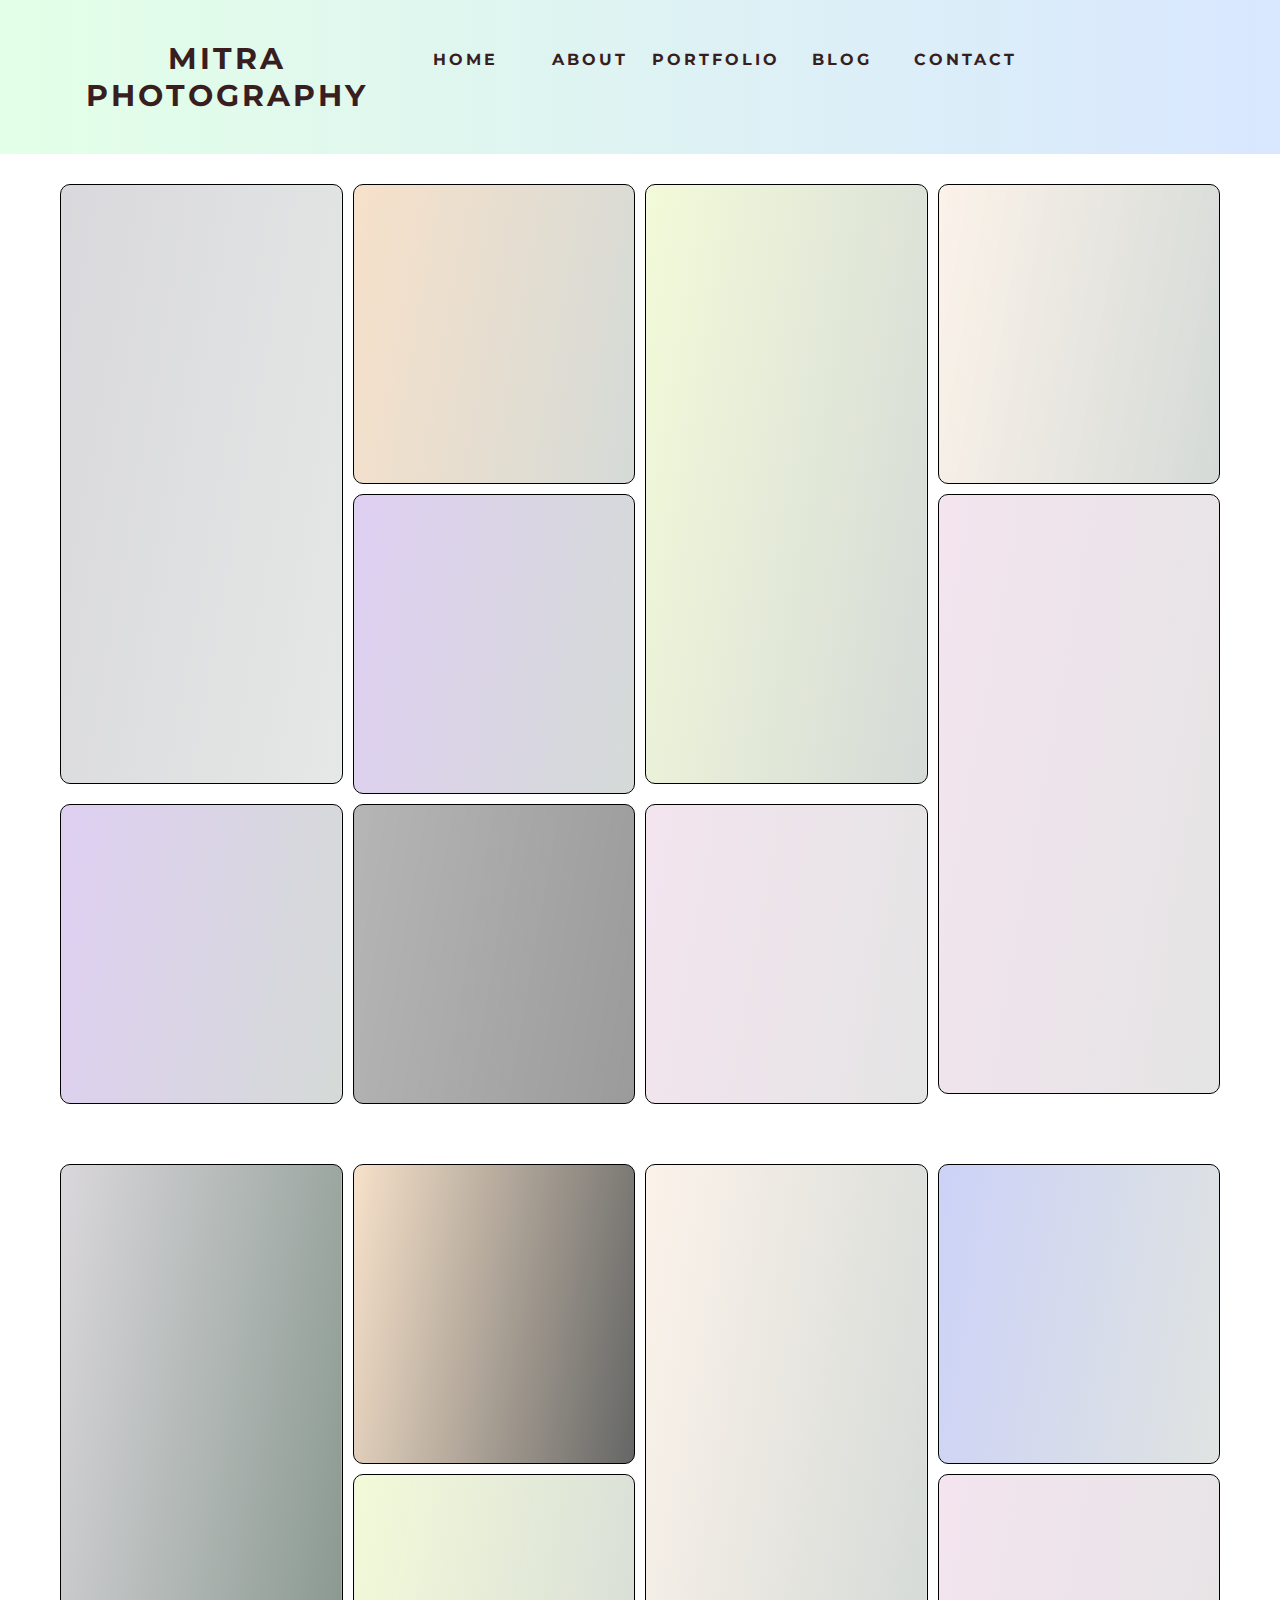
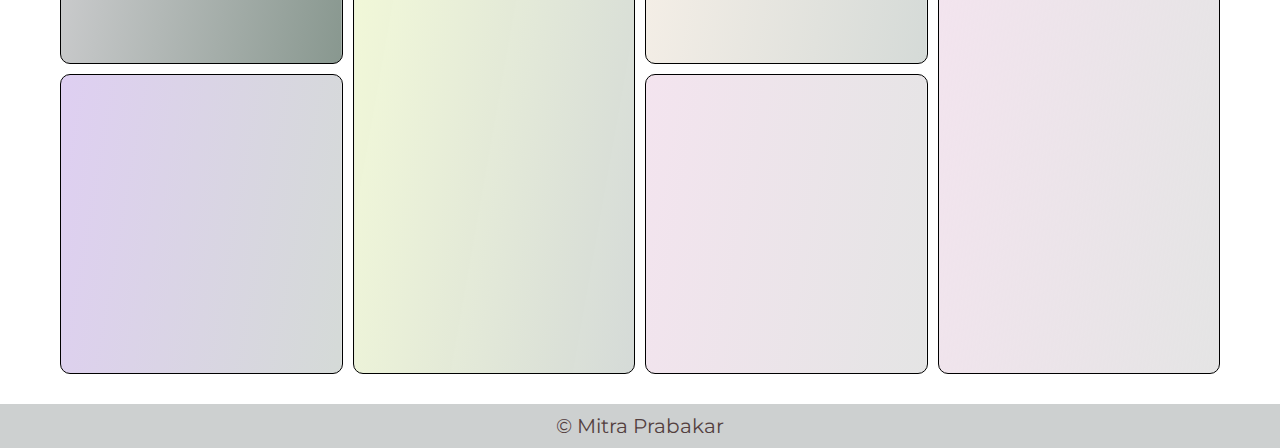
<file: gallery.html>
<!DOCTYPE html>
<html lang="en">
<head>
    <meta charset="UTF-8">
    <meta http-equiv="X-UA-Compatible" content="IE=edge">
    <meta name="viewport" content="width=device-width, initial-scale=1.0">
    <title>Mitra photography</title>
    <link rel="stylesheet" href="style1.css">
    <link rel="icon" type="image/x-icon" href="https://www.freeiconspng.com/thumbs/camera-icon/camera-icon-png-camera-icon-png-transparent-16.png">
    <link href="https://fonts.googleapis.com/css2?family=Montserrat&display=swap" rel="stylesheet">
</head>
<body>
    
    <section id="main">
<div id="header">
    <div class="itemh" style="color:rgb(56, 30, 30);letter-spacing:3px;font-weight:bold;font-size:30px;text-align:center;">MITRA PHOTOGRAPHY</div>
    <div class="itemh" id="list">
        <div class="listh"><a href="index.html">Home</a></div>
        <div class="listh"><a href="index.html#about">About</a></div>
        <div class="listh"><a href="index.html#gallery">Portfolio</a></div>
        <div class="listh"><a href="index.html#blog">Blog</a></div>
        <div class="listh"><a href="index.html#contact">Contact</a></div>
    </div>
   </div>
   </section>
<section id="gallery">
   <div class="grid1">
    <div class="gi1"></div>
    <div class="gi1"></div>
    <div class="gi1"></div>
    <div class="gi1"></div>
    <div class="gi1"></div>
    <div class="gi1"></div>
    <div class="gi1"></div>
    <div class="gi1"></div>
    <div class="gi1"></div>
</div>
<div  id="modal">
    <button id="close">&times;</button>
    <div class="modchild">
    
    </div>
</div>
</section>
<section id="gallery2">
<div class="grid1">
    <div class="gi2"></div>
    <div class="gi2"></div>
    <div class="gi2"></div>
    <div class="gi2"></div>
    <div class="gi2"></div>
    <div class="gi2"></div>
    <div class="gi2"></div>
    <div class="gi2"></div>
    <div  id="modal1">
        <button id="close1">&times;</button>
        <div class="modchild">
        
        </div>
    </div>
</div>
</section>
<section id="footer">
    &#169; Mitra Prabakar
</section>
<script src="https://cdn.jsdelivr.net/npm/jquery@3.6.0/dist/jquery.min.js"></script>
<script>
    $(document).ready(function()
{
    $("#modal").hide();
    $("#modal1").hide();
    $("#Fade").fadeToggle(3000,
    function()
    {
        $(this).remove()
    }
    )
    $(".gi1").on("click",function()
    
    {
        $("#modal").fadeIn(500);
        console.log($(this).css("background-image"))
        var images=$(this).css("background-image")
        $(".modchild").css("background-image",images);
        $("#gallery").css("background-image","linear-gradient(100deg,rgba(239, 197, 151, 0.517) 0%,rgba(99, 119, 108, 0.269) 100%)")
    }
    )
    $("#close").on("click",function()
    {
        $("#modal").fadeOut(500);
        $("#gallery").css("background-image","none")
    })
    $("#modal").on("click",function()
    {
        $("#modal").fadeOut(1000);
        $("#gallery").css("background-image","none")
    })



    $(".gi2").on("click",function()
    
    {
        $("#modal1").fadeIn(500);
        console.log($(this).css("background-image"))
        var images=$(this).css("background-image")
        $(".modchild").css("background-image",images);
        $("#gallery2").css("background-image","linear-gradient(100deg,rgba(239, 197, 151, 0.517) 0%,rgba(99, 119, 108, 0.269) 100%)")
    }
    )
    $("#close1").on("click",function()
    {
        $("#modal1").fadeOut(500);
        $("#gallery2").css("background-image","none")
    })
    $("#modal1").on("click",function()
    {
        $("#modal1").fadeOut(1000);
        $("#gallery2").css("background-image","none")
    })
   
}
)
</script>

   </body>
   </html>
</file>
<file: style1.css>
*{
    margin:0px;
    font-family: 'Montserrat', sans-serif;
    box-sizing: border-box;
}

#main{
    background: linear-gradient(90deg, #e3ffe7 0%, #d9e7ff 100%);  

    background-size: cover;
    background-position: center;
    text-transform: uppercase;
}
#header{
    display: flex;
    padding:40px 50px 40px 50px; 
    flex-wrap:wrap;
}
#list{
    display: flex;
    flex-wrap:wrap;
}
#list a{
    color:rgb(56, 30, 30);letter-spacing:3px;font-weight:bold;text-align:center;

}
/* #flex1{
    display: flex;
    height:40vh;
    align-items: center;
    padding:40px 50px; 
    flex-wrap: wrap;
} */
.itemh:nth-child(1){
    flex-basis:30%;
}
.itemh:nth-child(2){
    flex-basis:70%;
}

.listh{
    text-align:center;
    flex-basis:15%;
    padding:10px 0px;
}
#flex1{
    display: flex;
    padding:40px 50px 40px 50px; 
    flex-wrap:wrap;
    justify-content: space-around;
    background:rgb(195, 226, 195);
}
#gallery,#gallery2{
    text-transform: uppercase;
    padding:0px 60px;
    position: relative;
}
#modal{
    width:90%;
    height:90%;
    background-color: rgba(0, 0, 0, 0.591);
    position:absolute;
    top:30px;left:50px;
text-align: center;

}
#modal1{
    width:90%;
    height:90%;
    background-color: rgba(0, 0, 0, 0.591);
    position:absolute;
    top:30px;left:50px;
text-align: center;

}
.modchild{
    margin:60px auto;
box-shadow: 2px 2px 20px white;
    width:70%;
    height:70%;
    background-size: cover;
    background-position: center;
}
button{
    background: none;
    border:none;
    font-size: 30px;
    float: right;
    margin: 20px 30px;
    color:white;
}

#flex1 div:nth-child(1)
{
    flex-basis: 30%;
    height:300px;
    background-position:center;
        background-size:cover;
        background-image:linear-gradient(100deg,rgba(239, 197, 151, 0.517) 0%,rgba(99, 119, 108, 0.269) 100%), url('mitra_photo/IMG_20210717_164909.jpg')
} 


 #flex1 div:nth-child(2)
{
    flex-basis: 50%;
   
    font-weight:bold;
    text-transform:capitalize;
    font-size:14px;

    padding-top:70px;
    letter-spacing: 2px;
    line-height: 25px;
    

}


#hero{
    color:white;
    text-align:center;
    letter-spacing:3px;font-weight:bold;
    flex-basis:100%;
    margin:100px 0px;
    
}
#gallery{
    text-transform: uppercase;
    padding:0px 60px;
}

.grid1{
    display:grid;
    grid-template-columns:1fr 1fr 1fr 1fr;
    grid-column-gap:10px;
    grid-row-gap:10px;
    padding:30px 0px;
   
}
#list1{
    display:flex;
    padding:30px;
}
.gi2{
    border-radius: 10px;
}


.gi1{
    border-radius: 10px;
}
.gi2:nth-child(1)
{
    grid-row-start:1;
    grid-row-end:3;
    grid-column-start: 1;
    grid-column-end: 2;
height:500px;
background-image:  linear-gradient(100deg,rgba(19, 1, 26, 0.155) 0%,rgba(99, 119, 108, 0.761) 100%),url("https://ik.imagekit.io/mitraphoto/g5_4NHh5_F4M-.jpg");
background-size: cover;
background-position: center;
border:1px solid black;

}
.gi2:nth-child(1):hover{
    background-image:  url("https://ik.imagekit.io/mitraphoto/g5_4NHh5_F4M-.jpg");
}
.gi2:nth-child(2)
{ grid-row-start:1;
    grid-row-end:2;
    grid-column-start: 2;
    grid-column-end: 3;
height:300px;
   
background-image:linear-gradient(100deg,rgba(239, 197, 151, 0.517) 0%,rgba(39, 41, 40, 0.712) 100%), url("https://ik.imagekit.io/mitraphoto/IMG_20210717_171313_dC3XFS7Us.jpg");
background-size: 100% 100%;
    background-repeat: no-repeat;
    background-position: center;
    border:1px solid black;


}
.gi2:nth-child(2):hover{
    background-image:url("https://ik.imagekit.io/mitraphoto/IMG_20210717_171313_dC3XFS7Us.jpg");

}
.gi2:nth-child(3){
    grid-row-start:1;
    grid-row-end:3;
    grid-column-start: 3;
    grid-column-end: 4;
height:500px;
background-image:linear-gradient(100deg,rgba(239, 196, 151, 0.203) 0%,rgba(99, 119, 108, 0.269) 100%), url("https://ik.imagekit.io/mitraphoto/IMG_20210717_170952_TjUHnBEfC.jpg");


background-position: center;
    background-size: cover;border:1px solid black;

}
.gi2:nth-child(3):hover{
    background-image: url("https://ik.imagekit.io/mitraphoto/IMG_20210717_170952_TjUHnBEfC.jpg");

}
.gi2:nth-child(4){
    grid-row-start:1;
    grid-row-end:2;
    grid-column-start: 4;
    grid-column-end: 5;
height:300px;
background-image:linear-gradient(100deg,rgba(151, 164, 239, 0.49) 0%,rgba(99, 119, 108, 0.205) 100%), url("https://ik.imagekit.io/mitraphoto/IMG_20210717_171115__mgwkp7Yj.jpg");

background-position: center;
background-size: 100% 100%;
    border:1px solid black;
 
}
.gi2:nth-child(4):hover{
    background-image: url("https://ik.imagekit.io/mitraphoto/IMG_20210717_171115__mgwkp7Yj.jpg");

}

.gi2:nth-child(5){
    grid-row-start:3;
    grid-row-end:4;
    grid-column-start: 1;
    grid-column-end: 2;
height:300px;
background-image: linear-gradient(100deg,rgba(196, 168, 231, 0.554) 0%,rgba(99, 119, 108, 0.269) 100%),url("https://ik.imagekit.io/mitraphoto/gt3_ilzsWadvR.jpg");

background-position: center;
background-size: cover;border:1px solid black;

}
.gi2:nth-child(5):hover{
    background-image: url("https://ik.imagekit.io/mitraphoto/gt3_ilzsWadvR.jpg");

}
.gi2:nth-child(6){
    grid-row-start:2;
    grid-row-end:4;
    grid-column-start: 2;
    grid-column-end: 3;
height:500px;
background-image:linear-gradient(100deg,rgba(213, 237, 119, 0.282) 0%,rgba(99, 119, 108, 0.269) 100%), url("https://ik.imagekit.io/mitraphoto/IMG_20210717_135146_QsL1I3QTB1.jpg");

    background-position: center;
    background-size: cover;border:1px solid black;
  

}
.gi2:nth-child(6):hover{
    background-image: url("https://ik.imagekit.io/mitraphoto/IMG_20210717_135146_QsL1I3QTB1.jpg");

}
.gi2:nth-child(7){
    grid-row-start:3;
    grid-row-end:4;
    grid-column-start: 3;
    grid-column-end: 4;
height:300px;
background-image: linear-gradient(100deg,rgba(233, 203, 224, 0.517) 0%,rgba(43, 43, 43, 0.127) 100%),url("https://ik.imagekit.io/mitraphoto/IMG_20210717_170747_R_zoAY0TY.jpg");
background-position: center center;background-size: cover;border:1px solid black;
   
}


.gi2:nth-child(7):hover{
    background-image:url("https://ik.imagekit.io/mitraphoto/IMG_20210717_170747_R_zoAY0TY.jpg");

}

.gi1:nth-child(1)
{
    grid-row-start:1;
    grid-row-end:3;
    grid-column-start: 1;
    grid-column-end: 2;
height:600px;
background-image:  linear-gradient(100deg,rgba(8, 1, 26, 0.154) 0%,rgba(99, 119, 108, 0.17) 100%),url("https://ik.imagekit.io/mitraphoto/gt4_B8DSZ2nHBX.jpg");
background-size: cover;
background-position: center;
border:1px solid black;

}
.gi1:nth-child(1):hover{
    background-image:url("https://ik.imagekit.io/mitraphoto/gt4_B8DSZ2nHBX.jpg");

}
.gi1:nth-child(2)
{ grid-row-start:1;
    grid-row-end:2;
    grid-column-start: 2;
    grid-column-end: 3;
height:300px; 
background-image:linear-gradient(100deg,rgba(239, 197, 151, 0.517) 0%,rgba(99, 119, 108, 0.269) 100%), url("https://ik.imagekit.io/mitraphoto/IMG_20210717_172705_L7szZmQRo.jpg");
background-size: cover;
    background-repeat: no-repeat;
    background-position: center;
    border:1px solid black;
}
.gi1:nth-child(2):hover{
    background-image:url("https://ik.imagekit.io/mitraphoto/IMG_20210717_172705_L7szZmQRo.jpg");

}
.gi1:nth-child(3){
    grid-row-start:1;
    grid-row-end:3;
    grid-column-start: 3;
    grid-column-end: 4;
height:600px;
background-image:linear-gradient(100deg,rgba(213, 237, 119, 0.282) 0%,rgba(99, 119, 108, 0.269) 100%), url("https://ik.imagekit.io/mitraphoto/IMG_20210717_121123_HAsazT9NC.jpg");

background-position: center;
    background-size: cover;border:1px solid black;

}
.gi1:nth-child(3):hover{
    background-image:url("https://ik.imagekit.io/mitraphoto/IMG_20210717_121123_HAsazT9NC.jpg");

}
.gi1:nth-child(4){
    grid-row-start:1;
    grid-row-end:2;
    grid-column-start: 4;
    grid-column-end: 5;
height:300px;
background-image:linear-gradient(100deg,rgba(239, 196, 151, 0.203) 0%,rgba(99, 119, 108, 0.269) 100%), url("https://ik.imagekit.io/mitraphoto/IMG_20210717_171041_EPYiokso0.jpg");

background-position: center;
    background-size: cover;border:1px solid black;
 
}
.gi1:nth-child(4):hover
{
    background-image: url("https://ik.imagekit.io/mitraphoto/IMG_20210717_171041_EPYiokso0.jpg");

}
.gi1:nth-child(5){
    grid-row-start:3;
    grid-row-end:4;
    grid-column-start: 1;
    grid-column-end: 2;
height:300px;
background-image: linear-gradient(100deg,rgba(196, 168, 231, 0.554) 0%,rgba(99, 119, 108, 0.269) 100%),url("https://ik.imagekit.io/mitraphoto/IMG_20210717_170625_ssP_i8mXm.jpg");

background-position: center;
background-size: cover;border:1px solid black;

}
.gi1:nth-child(5):hover{
    background-image: url("https://ik.imagekit.io/mitraphoto/IMG_20210717_170625_ssP_i8mXm.jpg");

}
.gi1:nth-child(6){
    grid-row-start:2;
    grid-row-end:3;
    grid-column-start: 2;
    grid-column-end: 3;
height:300px;
background-image: linear-gradient(100deg,rgba(196, 168, 231, 0.554) 0%,rgba(99, 119, 108, 0.269) 100%),url("https://ik.imagekit.io/mitraphoto/gt6_5Iv-8Ayez.JPG");

    background-position: center;
    background-size: 100% 100%;border:1px solid black;
}
.gi1:nth-child(6):hover{
    background-image:url("https://ik.imagekit.io/mitraphoto/gt6_5Iv-8Ayez.JPG");

}
.gi1:nth-child(7){
    grid-row-start:3;
    grid-row-end:4;
    grid-column-start: 2;
    grid-column-end: 3;
height:300px;
background-image:linear-gradient(100deg,rgba(11, 11, 11, 0.3) 0%,rgba(4, 4, 4, 0.4) 100%), url("https://ik.imagekit.io/mitraphoto/IMG_20210717_134335_XuTdtJeyx.jpg");

    background-position: center;
    background-size: 100% 100%;border:1px solid black;
}
.gi1:nth-child(7):hover{
    background-image: url("https://ik.imagekit.io/mitraphoto/IMG_20210717_134335_XuTdtJeyx.jpg");

}
.gi1:nth-child(8){
    grid-row-start:3;
    grid-row-end:4;
    grid-column-start: 3;
    grid-column-end: 4;
height:300px;
  background-image: linear-gradient(100deg,rgba(233, 203, 224, 0.517) 0%,rgba(43, 43, 43, 0.127) 100%),url("https://ik.imagekit.io/mitraphoto/gt5_ncT4zkIM5X.jpg");
    background-position: center;
    background-size: cover;border:1px solid black;
   
}
.gi1:nth-child(8):hover{
    background-image:url("https://ik.imagekit.io/mitraphoto/gt5_ncT4zkIM5X.jpg");

}
.gi1:nth-child(9){
    grid-row-start:2;
    grid-row-end:4;
    grid-column-start: 4;
    grid-column-end:5;
height:600px;
background-image: linear-gradient(100deg,rgba(233, 203, 224, 0.517) 0%,rgba(43, 43, 43, 0.127) 100%),url("https://ik.imagekit.io/mitraphoto/IMG_20210717_135408_hUVpFR6jhe.jpg");
background-position: center;
background-size: 100% 100%;
      border:1px solid black;
     
  }
  .gi1:nth-child(9):hover{
    background-image:url("https://ik.imagekit.io/mitraphoto/IMG_20210717_135408_hUVpFR6jhe.jpg");

  }
  .gi2:nth-child(8){
    grid-row-start:2;
    grid-row-end:4;
    grid-column-start: 4;
    grid-column-end:5;
height:500px;
background-image: linear-gradient(100deg,rgba(233, 203, 224, 0.517) 0%,rgba(43, 43, 43, 0.127) 100%),url("https://ik.imagekit.io/mitraphoto/IMG_20210717_115105_yf26it_mT.jpg");
background-position: center;
background-size: 100% 100%;
      border:1px solid black;
     
  }
.gi2:nth-child(8):hover{
    background-image:url("https://ik.imagekit.io/mitraphoto/IMG_20210717_115105_yf26it_mT.jpg");

}




#blog,#contact{
background-color:rgb(227, 218, 218);
 display: grid;

 grid-template-columns: 1fr 1fr 1fr;
 grid-column-gap: 10px;
 padding:20px 60px 30px 60px;
}

#blog img{
    width:100%;
height:60%;
border-radius: 10px;
}
#blog p,#blog a{
    margin:20px 0px ;
}
.con1:nth-child(1),.con1:nth-child(2){
    padding:60px 0px;
    text-align:center;
    border-right: 2px solid rgb(180, 174, 174);
}
#contact img{
    width:50px;
    height:50px;
}
h1{
    text-align:center;
    padding:50px 50px;
}
.blog1 p
{
    text-transform: uppercase;
    font-size: 14px;
}
a{
    text-decoration:none;
    color:white;
    font-weight: 500;
    letter-spacing: 3px;
}
#gallery a{
    color:black;
}
#footer{
        background-color: rgba(86, 96, 96, 0.295);
    color:rgb(83, 63, 63);
    text-align:center;
    font-size:20px;
    padding:10px 0px;
}
.bb{
    display:flex;
    padding:50px;
    flex-wrap: wrap;
}
.bb h3{
    flex-basis:100%;
    text-align: center;
    margin:20px 0px;
}
.bbw{
    flex-basis:50%;
   height:500px;
   background-image: url("Background/g2.jpg");
   background-position: center;
   background-size: cover;
}
.bbw1{
    flex-basis:50%;
   height:500px;
   background-image: url("Background/g3.jpg");
   background-position: center;
   background-size: cover;
}
.bbw3{
    flex-basis:50%;
   height:500px;
   background-image: url("Background/g1.jpg");
   background-position: center;
   background-size: cover;
}
.bb p{
    flex-basis:50%;
padding:100px 20px;
 
}
.bloggg{
    margin-top: 30px;
    flex-basis: 100%;
    display:flex;
    flex-wrap: wrap;
    justify-content: space-around;
    
}
.bloggg h6{
    flex-basis:auto
}
@media (max-width:640px) 
{
    .itemh:nth-child(1),.itemh:nth-child(2),.listh,#flex1 div:nth-child(1),#flex1 div:nth-child(2){
        flex-basis:100%;
    }
    #hero{
        margin:0px;
    }
    .grid1{
        display:flex;
       flex-wrap: wrap;
        
    }
    #blog,#contact{
        background-color:rgb(227, 218, 218);
         display: grid;
         grid-template-columns:auto;
         grid-column-gap: 10px;
         padding:20px 60px 30px 60px;
        }
        .gi1,.gi2{
            height:300px;
            background-position: center;
            background-size: cover;border:1px solid black;
            flex-basis:100%;
        }
        .con1:nth-child(1),.con1:nth-child(2){
            padding:60px 0px;
            text-align:center;
            border-right:none;
            border-bottom: 2px solid rgb(180, 174, 174);
        }
        #blog p,#blog a{
            margin:5px 0px ;
        }
        .bbw,.bbw1,.bbw3,.bb p{
            flex-basis: 100%;
            padding:0;
        }
        #gallery,#gallery2{
            text-transform: uppercase;
            padding:0px 60px;
            
        }
        #modal{
            width:100%;
            height:100vh;
            background-color: rgb(0, 0, 0);
            position:fixed;
           top:0;left:0;
        text-align: center;
        
        }
        #modal1{
            width:100%;
            height:100vh;
            background-color: rgb(0, 0, 0);
            position:fixed;
           top:0;left:0;
        text-align: center;
        
        }
        .modchild{
            margin:60px auto;
        box-shadow: 2px 2px 20px white;
            width:100%;
            height:70%;
            background-size: cover;
            background-position: center;
        }
        button{
            background: none;
            border:none;
            font-size: 30px;
            float: right;
            margin: 20px 30px;
            color:white;
        }
}
        
    
   

@media (max-width:1000px) and (min-width:641px){
    .itemh:nth-child(1),.itemh:nth-child(2),.listh{
        flex-basis:100%;
    }
    #hero{
        margin:0px;
    }
    #blog,#contact{
        background-color:rgb(227, 218, 218);
         display: grid;
         grid-template-columns:auto;
         grid-column-gap: 10px;
         padding:20px 60px 30px 60px;
        }
        #flex1 div:nth-child(1),#flex1 div:nth-child(2){
            text-align: center;
            flex-basis: 100%;
        }
        #blog1 div{
            height:100vh;
        }
        .bbw,.bbw1,.bbw3,.bb p{
            flex-basis: 100%;
            padding:0;
        }
        #gallery,#gallery2{
            text-transform: uppercase;
            padding:0px 60px;
            
        }
        #modal{
            width:100%;
            height:100vh;
            background-color: rgb(0, 0, 0);
            position:fixed;
           top:0;left:0;
        text-align: center;
        
        }
        #modal1{
            width:100%;
            height:100vh;
            background-color: rgb(0, 0, 0);
            position:fixed;
           top:0;left:0;
        text-align: center;
        
        }
        .modchild{
            margin:60px auto;
        box-shadow: 2px 2px 20px white;
            width:120%;
            height:70%;
            background-size: cover;
            background-position: center;
        }
        button{
            background: none;
            border:none;
            font-size: 30px;
            float: right;
            margin: 20px 30px;
            color:white;
        }
}
</file>
